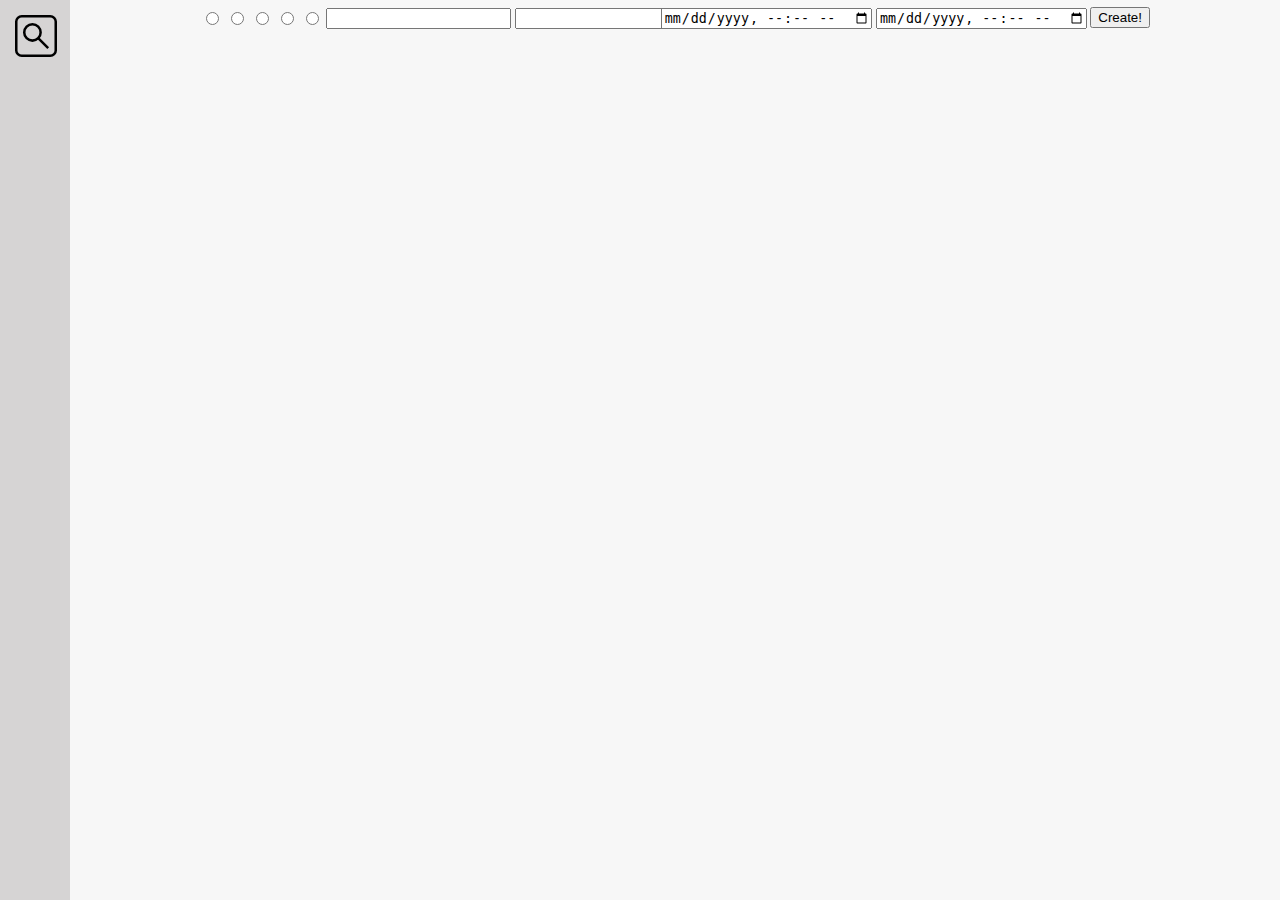
<file: index.html>
<!DOCTYPE html>
<html>

<head>
    <title>Todo List</title>
    <link rel="stylesheet" href="main.css">
    <script src="main.js"></script>
</head>

<body>
    <div class="toolbar">
        <picture>
            <source srcset="light/search.svg" media="(prefers-color-scheme: light)" /> <!-- User prefers light mode: -->
            <source srcset="dark/search.svg" media="(prefers-color-scheme: dark)" /> <!-- User prefers dark mode: -->
            <img src="light/search.svg" /> <!-- User has no color preference: -->
        </picture>
    </div>
    <div class="content">
        <table id="tasks"></table>
    </div>
</body>

</html>
</file>
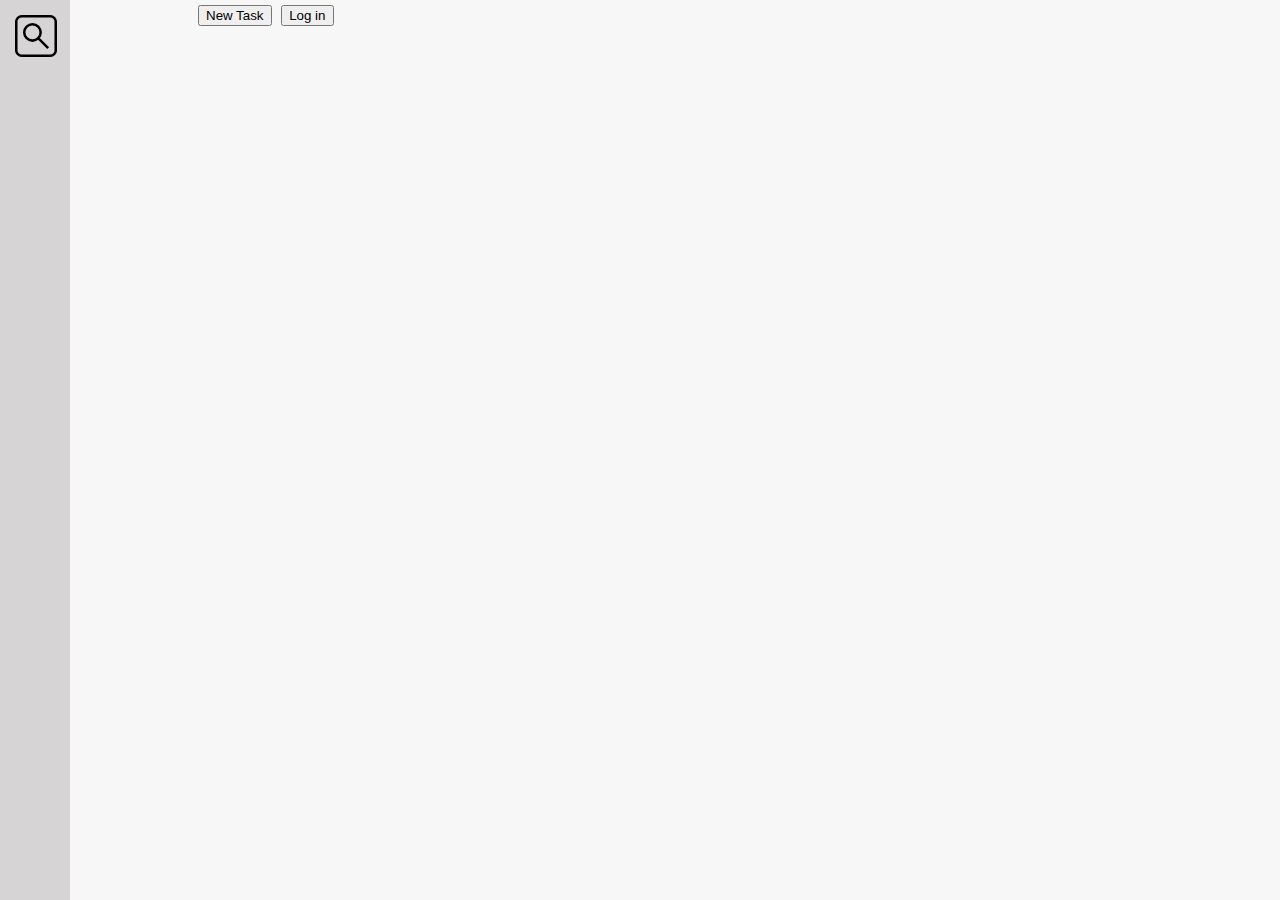
<file: frontend/index.html>
<!DOCTYPE html>
<html>

<head>
    <title>Todo List</title>
    <link rel="stylesheet" href="main.css">
    <script src="main.js"></script>
    <!-- <script src="dvd_bouncer.js"></script> -->
    <script src="https://code.jquery.com/jquery-3.7.1.slim.min.js"></script>

    <link rel="stylesheet" href="jquery-ui1.14.1/jquery-ui.min.css">
    <script src="jquery-ui1.14.1/external/jquery/jquery.js"></script>
    <script src="jquery-ui1.14.1/jquery-ui.min.js"></script>
</head>

<body>
    <div class="toolbar" id="toolbar">
        <picture id="search">
            <source srcset="light/search.svg" media="(prefers-color-scheme: light)" /> <!-- User prefers light mode: -->
            <source srcset="dark/search.svg" media="(prefers-color-scheme: dark)" /> <!-- User prefers dark mode: -->
            <img src="light/search.svg" /> <!-- User has no color preference: -->
        </picture>
        <!-- <canvas id="dvd_sidebar" class="dvd"></canvas> -->
    </div>
    <div class="editor_bg">
        <div id="editor" class="dialog">
            <form class="editor_form">
                <input type="radio" name="priority" value="1" class="priority">
                <input type="radio" name="priority" value="2" class="priority">
                <input type="radio" name="priority" value="3" class="priority">
                <input type="radio" name="priority" value="4" class="priority">
                <input type="radio" name="priority" value="5" class="priority">
                <input type="text" name="name" class="inputBox">
                <input type="text" name="description" class="inputBox">
                <input type="datetime-local" name="from" class="inputBox">
                <input type="datetime-local" name="to" class="inputBox">
                <input type="submit" value="Submit!">
            </form>
        </div>
        <div id="login" class="dialog">
            <form class="login_form">
                <input type="text" class="inputBox" id="login_username">
                <input type="password" class="inputBox" id="login_password">
                <input type="submit" value="Log In!">
            </form>
        </div>
    </div>
    <div class="content">
        <div id="controls">
            <button id="new_task">New Task</button>
            <button id="login_btn">Log in</button>
        </div>
        <div id="tasks"></div>
    </div>
</body>

</html>
</file>
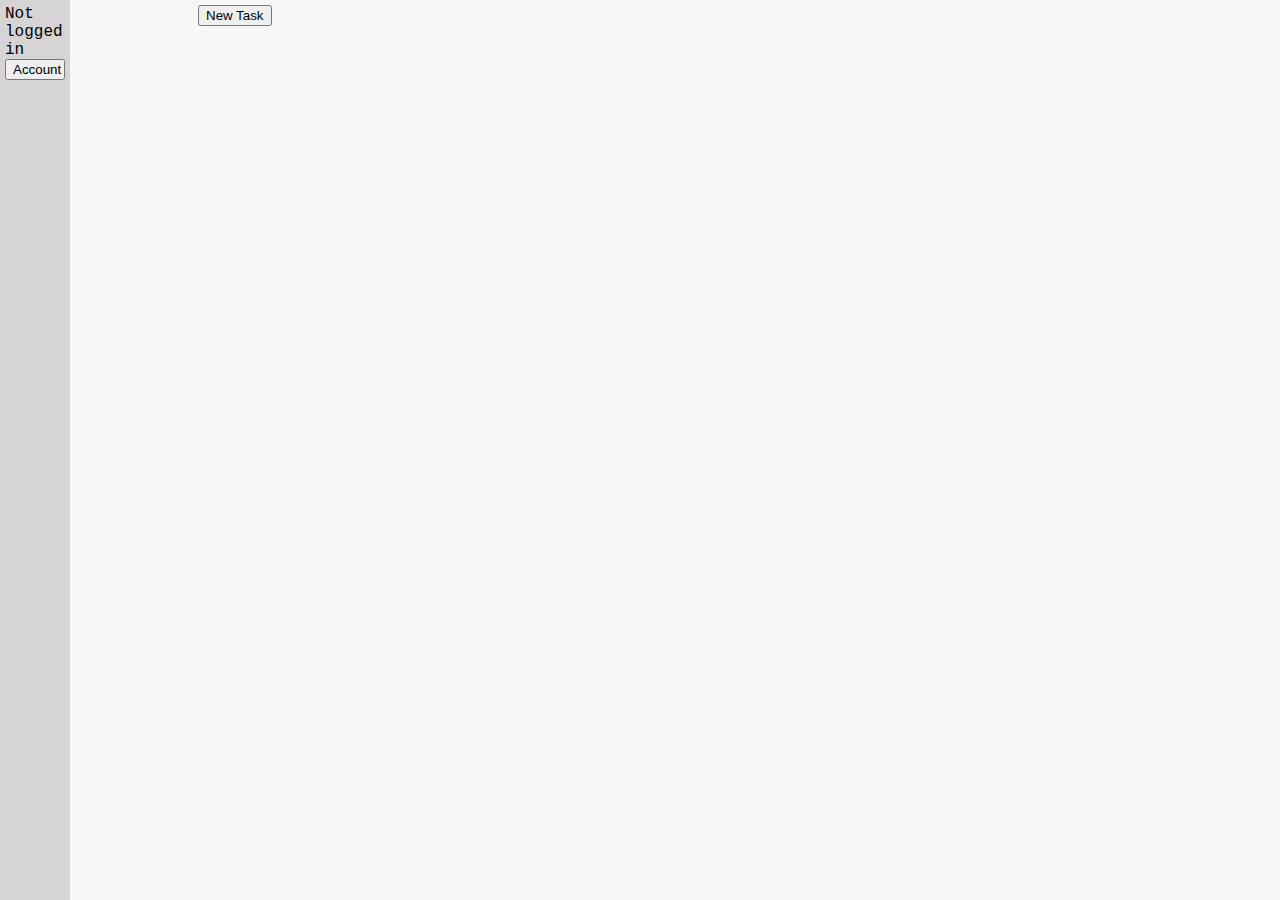
<file: static/index.html>
<!DOCTYPE html>
<html>

<head>
    <title>Todo List</title>
    <link rel="stylesheet" href="main.css">
    <script src="main.js"></script>
    <!-- <script src="dvd_bouncer.js"></script> -->
    <script src="https://code.jquery.com/jquery-3.7.1.slim.min.js"></script>

    <link rel="stylesheet" href="jquery-ui1.14.1/jquery-ui.min.css">
    <script src="jquery-ui1.14.1/external/jquery/jquery.js"></script>
    <script src="jquery-ui1.14.1/jquery-ui.min.js"></script>
</head>

<body>
    <div class="toolbar" id="toolbar">
        <div id="user_indicator"></div>
        <button id="account_btn">Account</button>

        <!-- <picture id="search">
            <source srcset="light/search.svg" media="(prefers-color-scheme: light)" />
            <source srcset="dark/search.svg" media="(prefers-color-scheme: dark)" />
            <img src="light/search.svg" />
        </picture> -->
        <!-- <canvas id="dvd_sidebar" class="dvd"></canvas> -->
    </div>
    <div class="editor_bg">
        <div id="editor" class="dialog">
            <form class="editor_form">
                <input type="radio" name="priority" value="1" class="priority">
                <input type="radio" name="priority" value="2" class="priority">
                <input type="radio" name="priority" value="3" class="priority">
                <input type="radio" name="priority" value="4" class="priority">
                <input type="radio" name="priority" value="5" class="priority">
                <input type="text" name="name" class="inputBox">
                <input type="text" name="description" class="inputBox">
                <input type="datetime-local" name="from" class="inputBox">
                <input type="datetime-local" name="to" class="inputBox">
                <input type="submit" value="Submit!">
            </form>
        </div>
        <div id="login" class="dialog">
            <form class="login_form">
                <input type="text" class="inputBox" id="login_username">
                <input type="password" class="inputBox" id="login_password">
                <input type="submit" value="Log In!">
            </form>
        </div>
        <div id="new_account" class="dialog" title="New account / Sign in">
            <div id="login_error" class="ui-widget ui-state-error ui-corner-all">Incorrect login details</div>
            <form class="account_form">
                <input type="text" class="inputBox" id="account_username">
                <input type="password" class="inputBox" id="account_password">
                <input type="submit" value="Go!">
            </form>
        </div>
    </div>
    <div class="content">
        <div id="controls">
            <button id="new_task">New Task</button>
        </div>
        <div id="tasks"></div>
    </div>
</body>

</html>
</file>
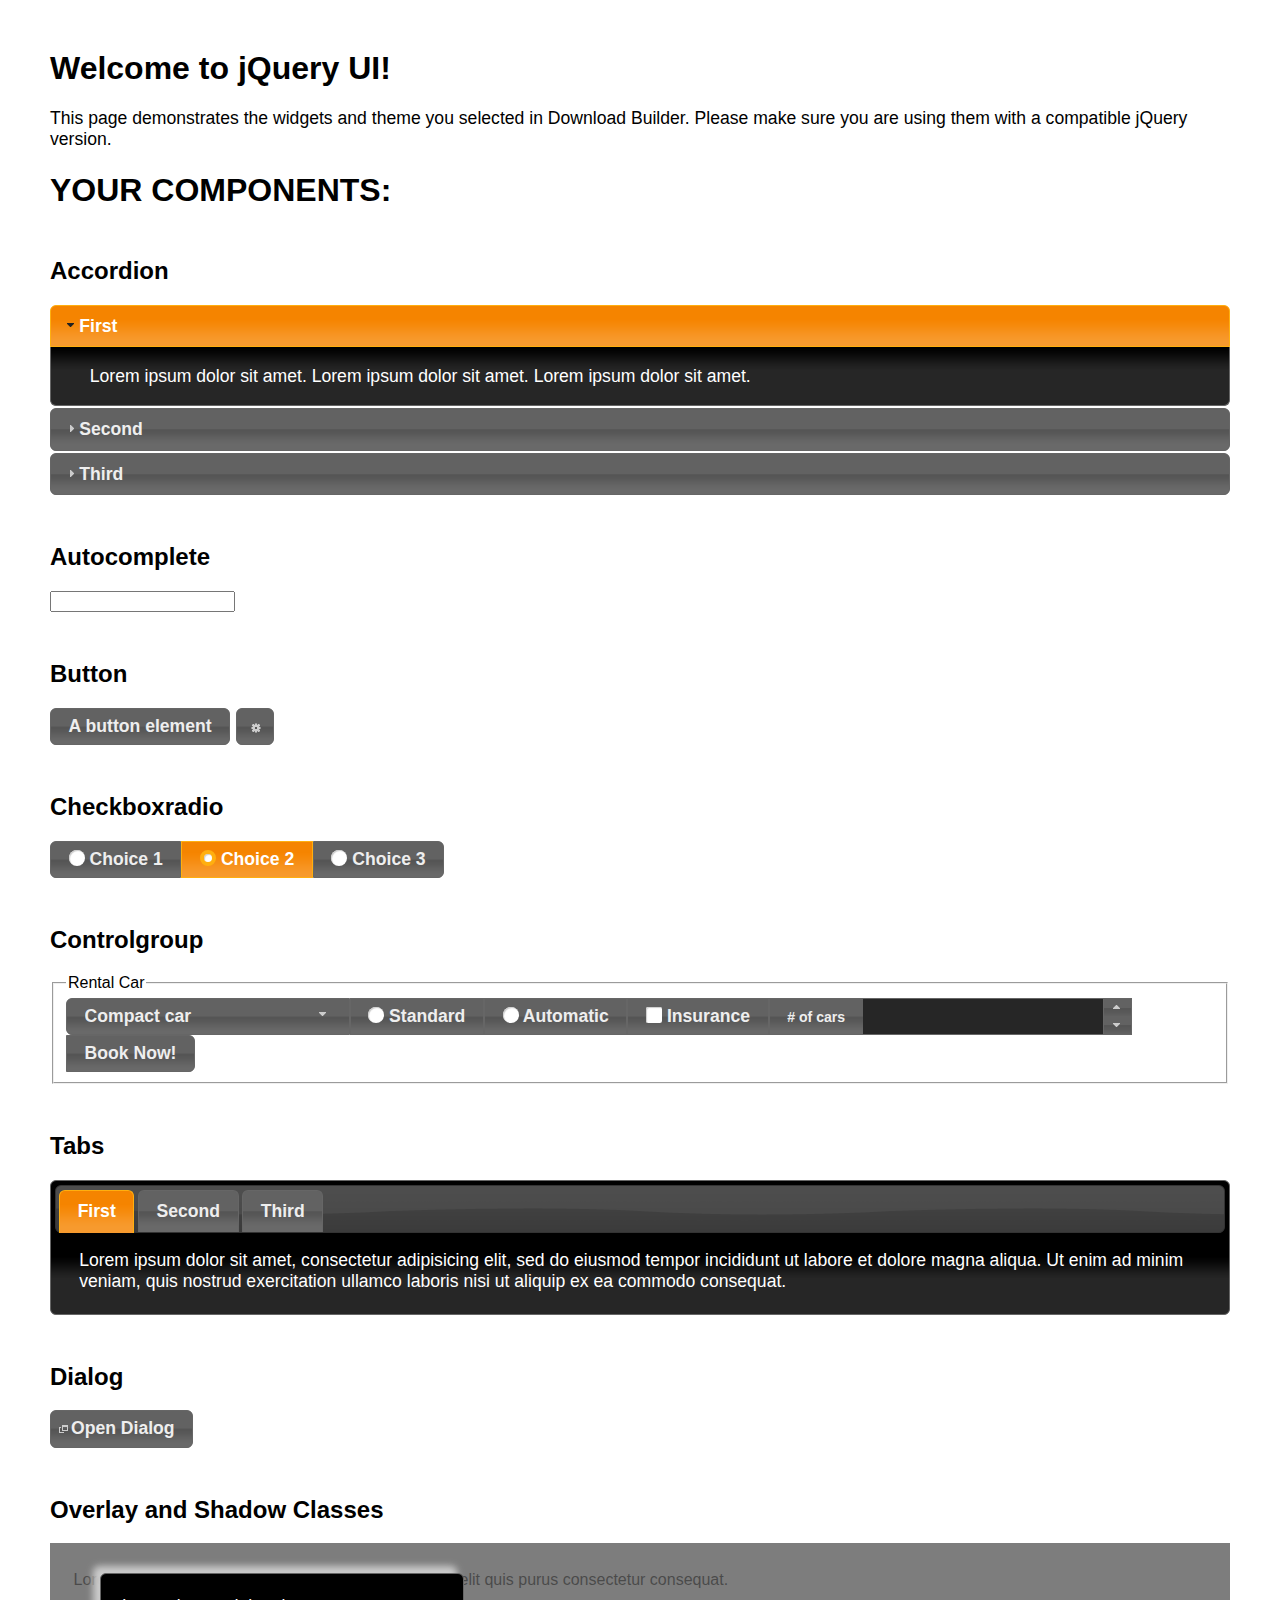
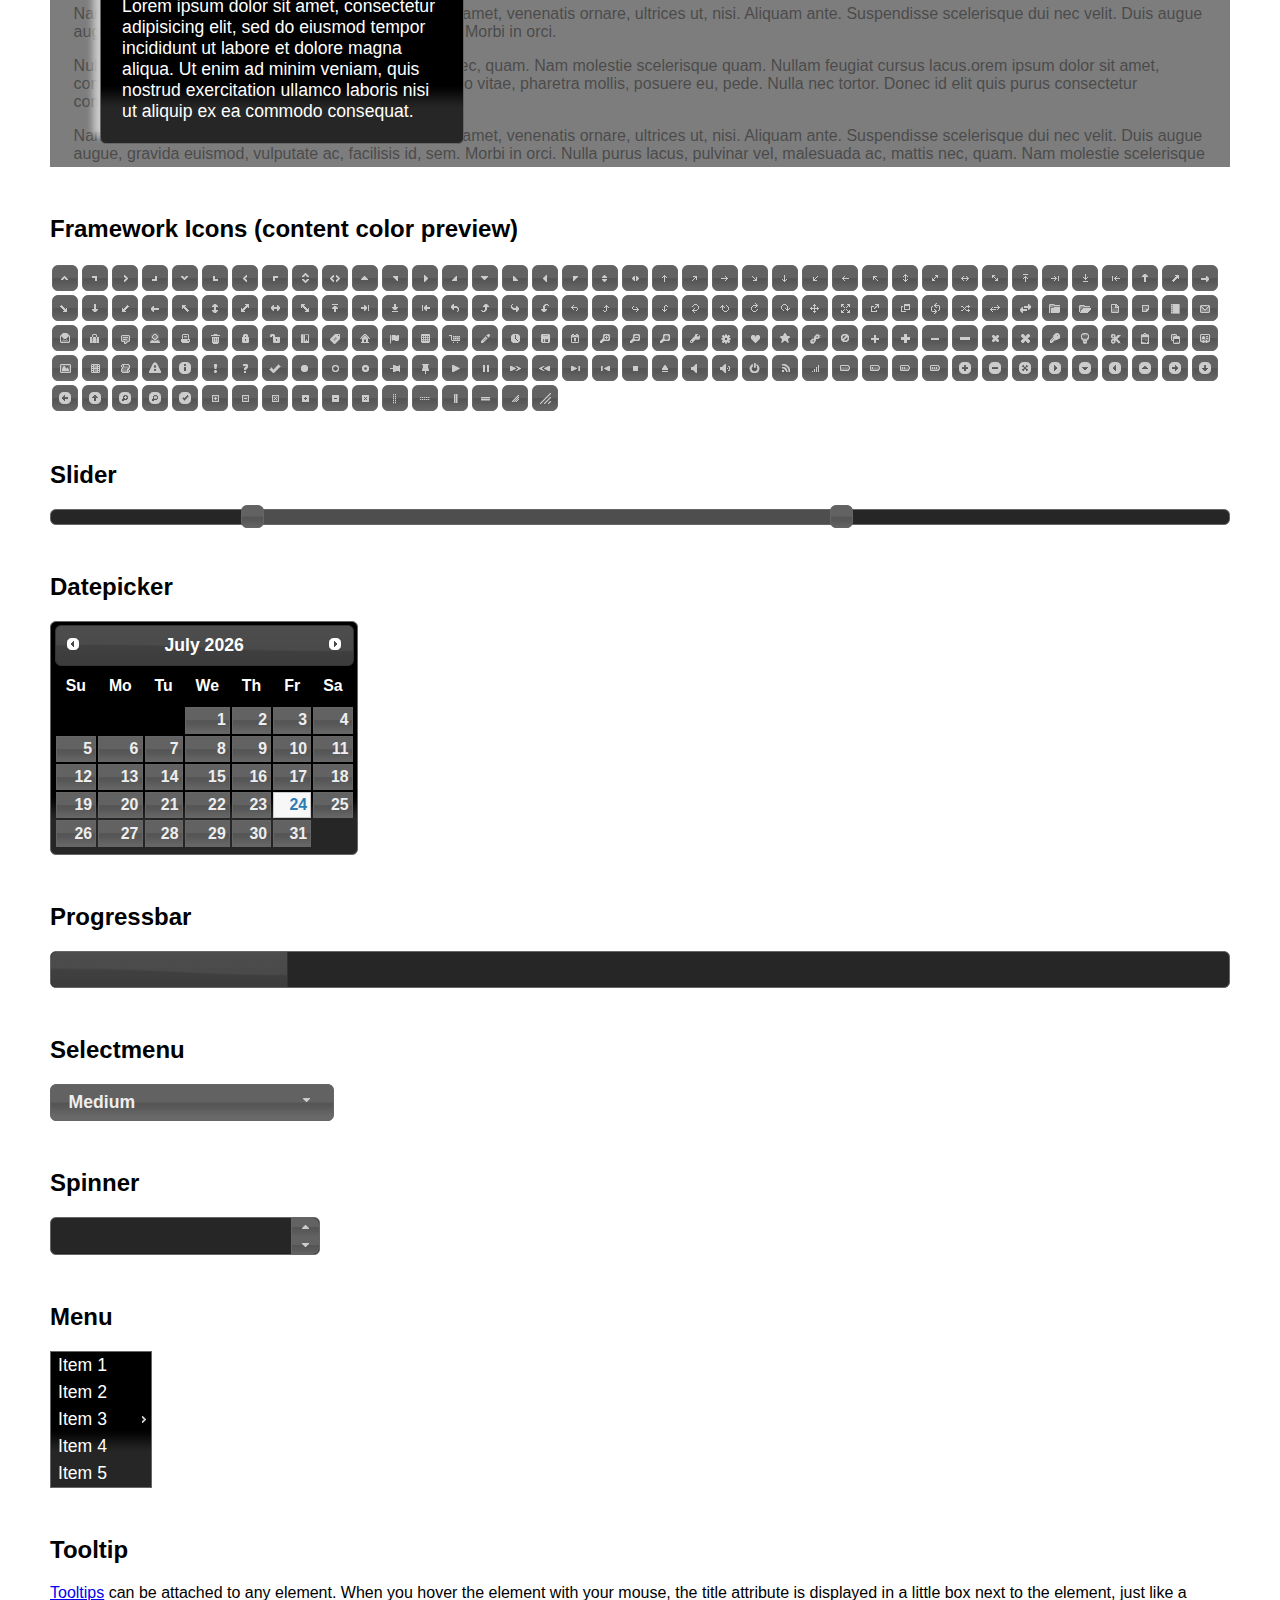
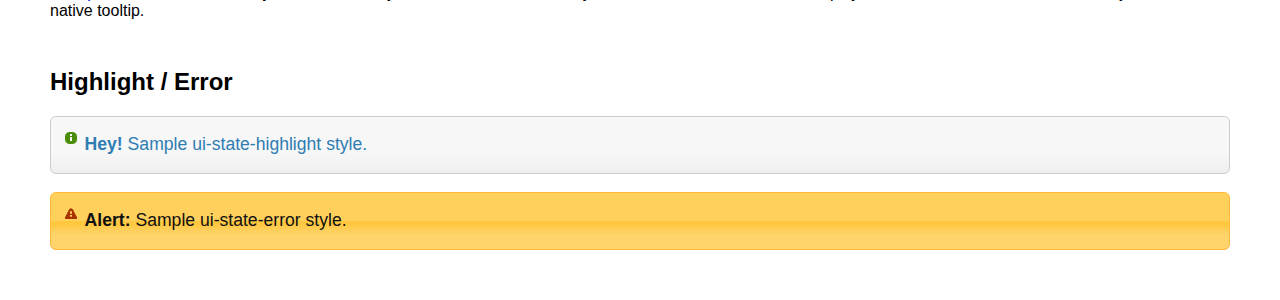
<file: frontend/jquery-ui1.14.1/index.html>
<!doctype html>
<html lang="us">
<head>
	<meta charset="utf-8">
	<title>jQuery UI Example Page</title>
	<link href="jquery-ui.css" rel="stylesheet">
	<style>
	body{
		font-family: "Trebuchet MS", sans-serif;
		margin: 50px;
	}
	.demoHeaders {
		margin-top: 2em;
	}
	#dialog-link {
		padding: .4em 1em .4em 20px;
		text-decoration: none;
		position: relative;
	}
	#dialog-link span.ui-icon {
		margin: 0 5px 0 0;
		position: absolute;
		left: .2em;
		top: 50%;
		margin-top: -8px;
	}
	#icons {
		margin: 0;
		padding: 0;
	}
	#icons li {
		margin: 2px;
		position: relative;
		padding: 4px 0;
		cursor: pointer;
		float: left;
		list-style: none;
	}
	#icons span.ui-icon {
		float: left;
		margin: 0 4px;
	}
	.fakewindowcontain .ui-widget-overlay {
		position: absolute;
	}
	select {
		width: 200px;
	}
	</style>
</head>
<body>

<h1>Welcome to jQuery UI!</h1>

<div class="ui-widget">
	<p>This page demonstrates the widgets and theme you selected in Download Builder. Please make sure you are using them with a compatible jQuery version.</p>
</div>

<h1>YOUR COMPONENTS:</h1>

<!-- Accordion -->
<h2 class="demoHeaders">Accordion</h2>
<div id="accordion">
	<h3>First</h3>
	<div>Lorem ipsum dolor sit amet. Lorem ipsum dolor sit amet. Lorem ipsum dolor sit amet.</div>
	<h3>Second</h3>
	<div>Phasellus mattis tincidunt nibh.</div>
	<h3>Third</h3>
	<div>Nam dui erat, auctor a, dignissim quis.</div>
</div>

<!-- Autocomplete -->
<h2 class="demoHeaders">Autocomplete</h2>
<div>
	<input id="autocomplete" title="type &quot;a&quot;">
</div>

<!-- Button -->
<h2 class="demoHeaders">Button</h2>
<button id="button">A button element</button>
<button id="button-icon">An icon-only button</button>

<!-- Checkboxradio -->
<h2 class="demoHeaders">Checkboxradio</h2>
<form style="margin-top: 1em;">
	<div id="radioset">
		<input type="radio" id="radio1" name="radio"><label for="radio1">Choice 1</label>
		<input type="radio" id="radio2" name="radio" checked="checked"><label for="radio2">Choice 2</label>
		<input type="radio" id="radio3" name="radio"><label for="radio3">Choice 3</label>
	</div>
</form>

<!-- Controlgroup -->
<h2 class="demoHeaders">Controlgroup</h2>
<fieldset>
	<legend>Rental Car</legend>
	<div id="controlgroup">
		<select id="car-type">
			<option>Compact car</option>
			<option>Midsize car</option>
			<option>Full size car</option>
			<option>SUV</option>
			<option>Luxury</option>
			<option>Truck</option>
			<option>Van</option>
		</select>
		<label for="transmission-standard">Standard</label>
		<input type="radio" name="transmission" id="transmission-standard">
		<label for="transmission-automatic">Automatic</label>
		<input type="radio" name="transmission" id="transmission-automatic">
		<label for="insurance">Insurance</label>
		<input type="checkbox" name="insurance" id="insurance">
		<label for="horizontal-spinner" class="ui-controlgroup-label"># of cars</label>
		<input id="horizontal-spinner" class="ui-spinner-input">
		<button>Book Now!</button>
	</div>
</fieldset>

<!-- Tabs -->
<h2 class="demoHeaders">Tabs</h2>
<div id="tabs">
	<ul>
		<li><a href="#tabs-1">First</a></li>
		<li><a href="#tabs-2">Second</a></li>
		<li><a href="#tabs-3">Third</a></li>
	</ul>
	<div id="tabs-1">Lorem ipsum dolor sit amet, consectetur adipisicing elit, sed do eiusmod tempor incididunt ut labore et dolore magna aliqua. Ut enim ad minim veniam, quis nostrud exercitation ullamco laboris nisi ut aliquip ex ea commodo consequat.</div>
	<div id="tabs-2">Phasellus mattis tincidunt nibh. Cras orci urna, blandit id, pretium vel, aliquet ornare, felis. Maecenas scelerisque sem non nisl. Fusce sed lorem in enim dictum bibendum.</div>
	<div id="tabs-3">Nam dui erat, auctor a, dignissim quis, sollicitudin eu, felis. Pellentesque nisi urna, interdum eget, sagittis et, consequat vestibulum, lacus. Mauris porttitor ullamcorper augue.</div>
</div>

<h2 class="demoHeaders">Dialog</h2>
<p>
	<button id="dialog-link" class="ui-button ui-corner-all ui-widget">
		<span class="ui-icon ui-icon-newwin"></span>Open Dialog
	</button>
</p>

<h2 class="demoHeaders">Overlay and Shadow Classes</h2>
<div style="position: relative; width: 96%; height: 200px; padding:1% 2%; overflow:hidden;" class="fakewindowcontain">
	<p>Lorem ipsum dolor sit amet,  Nulla nec tortor. Donec id elit quis purus consectetur consequat. </p><p>Nam congue semper tellus. Sed erat dolor, dapibus sit amet, venenatis ornare, ultrices ut, nisi. Aliquam ante. Suspendisse scelerisque dui nec velit. Duis augue augue, gravida euismod, vulputate ac, facilisis id, sem. Morbi in orci. </p><p>Nulla purus lacus, pulvinar vel, malesuada ac, mattis nec, quam. Nam molestie scelerisque quam. Nullam feugiat cursus lacus.orem ipsum dolor sit amet, consectetur adipiscing elit. Donec libero risus, commodo vitae, pharetra mollis, posuere eu, pede. Nulla nec tortor. Donec id elit quis purus consectetur consequat. </p><p>Nam congue semper tellus. Sed erat dolor, dapibus sit amet, venenatis ornare, ultrices ut, nisi. Aliquam ante. Suspendisse scelerisque dui nec velit. Duis augue augue, gravida euismod, vulputate ac, facilisis id, sem. Morbi in orci. Nulla purus lacus, pulvinar vel, malesuada ac, mattis nec, quam. Nam molestie scelerisque quam. </p><p>Nullam feugiat cursus lacus.orem ipsum dolor sit amet, consectetur adipiscing elit. Donec libero risus, commodo vitae, pharetra mollis, posuere eu, pede. Nulla nec tortor. Donec id elit quis purus consectetur consequat. Nam congue semper tellus. Sed erat dolor, dapibus sit amet, venenatis ornare, ultrices ut, nisi. Aliquam ante. </p><p>Suspendisse scelerisque dui nec velit. Duis augue augue, gravida euismod, vulputate ac, facilisis id, sem. Morbi in orci. Nulla purus lacus, pulvinar vel, malesuada ac, mattis nec, quam. Nam molestie scelerisque quam. Nullam feugiat cursus lacus.orem ipsum dolor sit amet, consectetur adipiscing elit. Donec libero risus, commodo vitae, pharetra mollis, posuere eu, pede. Nulla nec tortor. Donec id elit quis purus consectetur consequat. Nam congue semper tellus. Sed erat dolor, dapibus sit amet, venenatis ornare, ultrices ut, nisi. </p>

	<!-- ui-dialog -->
	<div class="ui-widget-overlay ui-front"></div>
	<div style="position: absolute; width: 320px; left: 50px; top: 30px; padding: 1.2em" class="ui-widget ui-front ui-widget-content ui-corner-all ui-widget-shadow">
		Lorem ipsum dolor sit amet, consectetur adipisicing elit, sed do eiusmod tempor incididunt ut labore et dolore magna aliqua. Ut enim ad minim veniam, quis nostrud exercitation ullamco laboris nisi ut aliquip ex ea commodo consequat.
	</div>

</div>

<!-- ui-dialog -->
<div id="dialog" title="Dialog Title">
	<p>Lorem ipsum dolor sit amet, consectetur adipisicing elit, sed do eiusmod tempor incididunt ut labore et dolore magna aliqua. Ut enim ad minim veniam, quis nostrud exercitation ullamco laboris nisi ut aliquip ex ea commodo consequat.</p>
</div>


<h2 class="demoHeaders">Framework Icons (content color preview)</h2>
<ul id="icons" class="ui-widget ui-helper-clearfix">
	<li class="ui-state-default ui-corner-all" title=".ui-icon-caret-1-n"><span class="ui-icon ui-icon-caret-1-n"></span></li>
	<li class="ui-state-default ui-corner-all" title=".ui-icon-caret-1-ne"><span class="ui-icon ui-icon-caret-1-ne"></span></li>
	<li class="ui-state-default ui-corner-all" title=".ui-icon-caret-1-e"><span class="ui-icon ui-icon-caret-1-e"></span></li>
	<li class="ui-state-default ui-corner-all" title=".ui-icon-caret-1-se"><span class="ui-icon ui-icon-caret-1-se"></span></li>
	<li class="ui-state-default ui-corner-all" title=".ui-icon-caret-1-s"><span class="ui-icon ui-icon-caret-1-s"></span></li>
	<li class="ui-state-default ui-corner-all" title=".ui-icon-caret-1-sw"><span class="ui-icon ui-icon-caret-1-sw"></span></li>
	<li class="ui-state-default ui-corner-all" title=".ui-icon-caret-1-w"><span class="ui-icon ui-icon-caret-1-w"></span></li>
	<li class="ui-state-default ui-corner-all" title=".ui-icon-caret-1-nw"><span class="ui-icon ui-icon-caret-1-nw"></span></li>
	<li class="ui-state-default ui-corner-all" title=".ui-icon-caret-2-n-s"><span class="ui-icon ui-icon-caret-2-n-s"></span></li>
	<li class="ui-state-default ui-corner-all" title=".ui-icon-caret-2-e-w"><span class="ui-icon ui-icon-caret-2-e-w"></span></li>
	<li class="ui-state-default ui-corner-all" title=".ui-icon-triangle-1-n"><span class="ui-icon ui-icon-triangle-1-n"></span></li>
	<li class="ui-state-default ui-corner-all" title=".ui-icon-triangle-1-ne"><span class="ui-icon ui-icon-triangle-1-ne"></span></li>
	<li class="ui-state-default ui-corner-all" title=".ui-icon-triangle-1-e"><span class="ui-icon ui-icon-triangle-1-e"></span></li>
	<li class="ui-state-default ui-corner-all" title=".ui-icon-triangle-1-se"><span class="ui-icon ui-icon-triangle-1-se"></span></li>
	<li class="ui-state-default ui-corner-all" title=".ui-icon-triangle-1-s"><span class="ui-icon ui-icon-triangle-1-s"></span></li>
	<li class="ui-state-default ui-corner-all" title=".ui-icon-triangle-1-sw"><span class="ui-icon ui-icon-triangle-1-sw"></span></li>
	<li class="ui-state-default ui-corner-all" title=".ui-icon-triangle-1-w"><span class="ui-icon ui-icon-triangle-1-w"></span></li>
	<li class="ui-state-default ui-corner-all" title=".ui-icon-triangle-1-nw"><span class="ui-icon ui-icon-triangle-1-nw"></span></li>
	<li class="ui-state-default ui-corner-all" title=".ui-icon-triangle-2-n-s"><span class="ui-icon ui-icon-triangle-2-n-s"></span></li>
	<li class="ui-state-default ui-corner-all" title=".ui-icon-triangle-2-e-w"><span class="ui-icon ui-icon-triangle-2-e-w"></span></li>
	<li class="ui-state-default ui-corner-all" title=".ui-icon-arrow-1-n"><span class="ui-icon ui-icon-arrow-1-n"></span></li>
	<li class="ui-state-default ui-corner-all" title=".ui-icon-arrow-1-ne"><span class="ui-icon ui-icon-arrow-1-ne"></span></li>
	<li class="ui-state-default ui-corner-all" title=".ui-icon-arrow-1-e"><span class="ui-icon ui-icon-arrow-1-e"></span></li>
	<li class="ui-state-default ui-corner-all" title=".ui-icon-arrow-1-se"><span class="ui-icon ui-icon-arrow-1-se"></span></li>
	<li class="ui-state-default ui-corner-all" title=".ui-icon-arrow-1-s"><span class="ui-icon ui-icon-arrow-1-s"></span></li>
	<li class="ui-state-default ui-corner-all" title=".ui-icon-arrow-1-sw"><span class="ui-icon ui-icon-arrow-1-sw"></span></li>
	<li class="ui-state-default ui-corner-all" title=".ui-icon-arrow-1-w"><span class="ui-icon ui-icon-arrow-1-w"></span></li>
	<li class="ui-state-default ui-corner-all" title=".ui-icon-arrow-1-nw"><span class="ui-icon ui-icon-arrow-1-nw"></span></li>
	<li class="ui-state-default ui-corner-all" title=".ui-icon-arrow-2-n-s"><span class="ui-icon ui-icon-arrow-2-n-s"></span></li>
	<li class="ui-state-default ui-corner-all" title=".ui-icon-arrow-2-ne-sw"><span class="ui-icon ui-icon-arrow-2-ne-sw"></span></li>
	<li class="ui-state-default ui-corner-all" title=".ui-icon-arrow-2-e-w"><span class="ui-icon ui-icon-arrow-2-e-w"></span></li>
	<li class="ui-state-default ui-corner-all" title=".ui-icon-arrow-2-se-nw"><span class="ui-icon ui-icon-arrow-2-se-nw"></span></li>
	<li class="ui-state-default ui-corner-all" title=".ui-icon-arrowstop-1-n"><span class="ui-icon ui-icon-arrowstop-1-n"></span></li>
	<li class="ui-state-default ui-corner-all" title=".ui-icon-arrowstop-1-e"><span class="ui-icon ui-icon-arrowstop-1-e"></span></li>
	<li class="ui-state-default ui-corner-all" title=".ui-icon-arrowstop-1-s"><span class="ui-icon ui-icon-arrowstop-1-s"></span></li>
	<li class="ui-state-default ui-corner-all" title=".ui-icon-arrowstop-1-w"><span class="ui-icon ui-icon-arrowstop-1-w"></span></li>
	<li class="ui-state-default ui-corner-all" title=".ui-icon-arrowthick-1-n"><span class="ui-icon ui-icon-arrowthick-1-n"></span></li>
	<li class="ui-state-default ui-corner-all" title=".ui-icon-arrowthick-1-ne"><span class="ui-icon ui-icon-arrowthick-1-ne"></span></li>
	<li class="ui-state-default ui-corner-all" title=".ui-icon-arrowthick-1-e"><span class="ui-icon ui-icon-arrowthick-1-e"></span></li>
	<li class="ui-state-default ui-corner-all" title=".ui-icon-arrowthick-1-se"><span class="ui-icon ui-icon-arrowthick-1-se"></span></li>
	<li class="ui-state-default ui-corner-all" title=".ui-icon-arrowthick-1-s"><span class="ui-icon ui-icon-arrowthick-1-s"></span></li>
	<li class="ui-state-default ui-corner-all" title=".ui-icon-arrowthick-1-sw"><span class="ui-icon ui-icon-arrowthick-1-sw"></span></li>
	<li class="ui-state-default ui-corner-all" title=".ui-icon-arrowthick-1-w"><span class="ui-icon ui-icon-arrowthick-1-w"></span></li>
	<li class="ui-state-default ui-corner-all" title=".ui-icon-arrowthick-1-nw"><span class="ui-icon ui-icon-arrowthick-1-nw"></span></li>
	<li class="ui-state-default ui-corner-all" title=".ui-icon-arrowthick-2-n-s"><span class="ui-icon ui-icon-arrowthick-2-n-s"></span></li>
	<li class="ui-state-default ui-corner-all" title=".ui-icon-arrowthick-2-ne-sw"><span class="ui-icon ui-icon-arrowthick-2-ne-sw"></span></li>
	<li class="ui-state-default ui-corner-all" title=".ui-icon-arrowthick-2-e-w"><span class="ui-icon ui-icon-arrowthick-2-e-w"></span></li>
	<li class="ui-state-default ui-corner-all" title=".ui-icon-arrowthick-2-se-nw"><span class="ui-icon ui-icon-arrowthick-2-se-nw"></span></li>
	<li class="ui-state-default ui-corner-all" title=".ui-icon-arrowthickstop-1-n"><span class="ui-icon ui-icon-arrowthickstop-1-n"></span></li>
	<li class="ui-state-default ui-corner-all" title=".ui-icon-arrowthickstop-1-e"><span class="ui-icon ui-icon-arrowthickstop-1-e"></span></li>
	<li class="ui-state-default ui-corner-all" title=".ui-icon-arrowthickstop-1-s"><span class="ui-icon ui-icon-arrowthickstop-1-s"></span></li>
	<li class="ui-state-default ui-corner-all" title=".ui-icon-arrowthickstop-1-w"><span class="ui-icon ui-icon-arrowthickstop-1-w"></span></li>
	<li class="ui-state-default ui-corner-all" title=".ui-icon-arrowreturnthick-1-w"><span class="ui-icon ui-icon-arrowreturnthick-1-w"></span></li>
	<li class="ui-state-default ui-corner-all" title=".ui-icon-arrowreturnthick-1-n"><span class="ui-icon ui-icon-arrowreturnthick-1-n"></span></li>
	<li class="ui-state-default ui-corner-all" title=".ui-icon-arrowreturnthick-1-e"><span class="ui-icon ui-icon-arrowreturnthick-1-e"></span></li>
	<li class="ui-state-default ui-corner-all" title=".ui-icon-arrowreturnthick-1-s"><span class="ui-icon ui-icon-arrowreturnthick-1-s"></span></li>
	<li class="ui-state-default ui-corner-all" title=".ui-icon-arrowreturn-1-w"><span class="ui-icon ui-icon-arrowreturn-1-w"></span></li>
	<li class="ui-state-default ui-corner-all" title=".ui-icon-arrowreturn-1-n"><span class="ui-icon ui-icon-arrowreturn-1-n"></span></li>
	<li class="ui-state-default ui-corner-all" title=".ui-icon-arrowreturn-1-e"><span class="ui-icon ui-icon-arrowreturn-1-e"></span></li>
	<li class="ui-state-default ui-corner-all" title=".ui-icon-arrowreturn-1-s"><span class="ui-icon ui-icon-arrowreturn-1-s"></span></li>
	<li class="ui-state-default ui-corner-all" title=".ui-icon-arrowrefresh-1-w"><span class="ui-icon ui-icon-arrowrefresh-1-w"></span></li>
	<li class="ui-state-default ui-corner-all" title=".ui-icon-arrowrefresh-1-n"><span class="ui-icon ui-icon-arrowrefresh-1-n"></span></li>
	<li class="ui-state-default ui-corner-all" title=".ui-icon-arrowrefresh-1-e"><span class="ui-icon ui-icon-arrowrefresh-1-e"></span></li>
	<li class="ui-state-default ui-corner-all" title=".ui-icon-arrowrefresh-1-s"><span class="ui-icon ui-icon-arrowrefresh-1-s"></span></li>
	<li class="ui-state-default ui-corner-all" title=".ui-icon-arrow-4"><span class="ui-icon ui-icon-arrow-4"></span></li>
	<li class="ui-state-default ui-corner-all" title=".ui-icon-arrow-4-diag"><span class="ui-icon ui-icon-arrow-4-diag"></span></li>
	<li class="ui-state-default ui-corner-all" title=".ui-icon-extlink"><span class="ui-icon ui-icon-extlink"></span></li>
	<li class="ui-state-default ui-corner-all" title=".ui-icon-newwin"><span class="ui-icon ui-icon-newwin"></span></li>
	<li class="ui-state-default ui-corner-all" title=".ui-icon-refresh"><span class="ui-icon ui-icon-refresh"></span></li>
	<li class="ui-state-default ui-corner-all" title=".ui-icon-shuffle"><span class="ui-icon ui-icon-shuffle"></span></li>
	<li class="ui-state-default ui-corner-all" title=".ui-icon-transfer-e-w"><span class="ui-icon ui-icon-transfer-e-w"></span></li>
	<li class="ui-state-default ui-corner-all" title=".ui-icon-transferthick-e-w"><span class="ui-icon ui-icon-transferthick-e-w"></span></li>
	<li class="ui-state-default ui-corner-all" title=".ui-icon-folder-collapsed"><span class="ui-icon ui-icon-folder-collapsed"></span></li>
	<li class="ui-state-default ui-corner-all" title=".ui-icon-folder-open"><span class="ui-icon ui-icon-folder-open"></span></li>
	<li class="ui-state-default ui-corner-all" title=".ui-icon-document"><span class="ui-icon ui-icon-document"></span></li>
	<li class="ui-state-default ui-corner-all" title=".ui-icon-document-b"><span class="ui-icon ui-icon-document-b"></span></li>
	<li class="ui-state-default ui-corner-all" title=".ui-icon-note"><span class="ui-icon ui-icon-note"></span></li>
	<li class="ui-state-default ui-corner-all" title=".ui-icon-mail-closed"><span class="ui-icon ui-icon-mail-closed"></span></li>
	<li class="ui-state-default ui-corner-all" title=".ui-icon-mail-open"><span class="ui-icon ui-icon-mail-open"></span></li>
	<li class="ui-state-default ui-corner-all" title=".ui-icon-suitcase"><span class="ui-icon ui-icon-suitcase"></span></li>
	<li class="ui-state-default ui-corner-all" title=".ui-icon-comment"><span class="ui-icon ui-icon-comment"></span></li>
	<li class="ui-state-default ui-corner-all" title=".ui-icon-person"><span class="ui-icon ui-icon-person"></span></li>
	<li class="ui-state-default ui-corner-all" title=".ui-icon-print"><span class="ui-icon ui-icon-print"></span></li>
	<li class="ui-state-default ui-corner-all" title=".ui-icon-trash"><span class="ui-icon ui-icon-trash"></span></li>
	<li class="ui-state-default ui-corner-all" title=".ui-icon-locked"><span class="ui-icon ui-icon-locked"></span></li>
	<li class="ui-state-default ui-corner-all" title=".ui-icon-unlocked"><span class="ui-icon ui-icon-unlocked"></span></li>
	<li class="ui-state-default ui-corner-all" title=".ui-icon-bookmark"><span class="ui-icon ui-icon-bookmark"></span></li>
	<li class="ui-state-default ui-corner-all" title=".ui-icon-tag"><span class="ui-icon ui-icon-tag"></span></li>
	<li class="ui-state-default ui-corner-all" title=".ui-icon-home"><span class="ui-icon ui-icon-home"></span></li>
	<li class="ui-state-default ui-corner-all" title=".ui-icon-flag"><span class="ui-icon ui-icon-flag"></span></li>
	<li class="ui-state-default ui-corner-all" title=".ui-icon-calculator"><span class="ui-icon ui-icon-calculator"></span></li>
	<li class="ui-state-default ui-corner-all" title=".ui-icon-cart"><span class="ui-icon ui-icon-cart"></span></li>
	<li class="ui-state-default ui-corner-all" title=".ui-icon-pencil"><span class="ui-icon ui-icon-pencil"></span></li>
	<li class="ui-state-default ui-corner-all" title=".ui-icon-clock"><span class="ui-icon ui-icon-clock"></span></li>
	<li class="ui-state-default ui-corner-all" title=".ui-icon-disk"><span class="ui-icon ui-icon-disk"></span></li>
	<li class="ui-state-default ui-corner-all" title=".ui-icon-calendar"><span class="ui-icon ui-icon-calendar"></span></li>
	<li class="ui-state-default ui-corner-all" title=".ui-icon-zoomin"><span class="ui-icon ui-icon-zoomin"></span></li>
	<li class="ui-state-default ui-corner-all" title=".ui-icon-zoomout"><span class="ui-icon ui-icon-zoomout"></span></li>
	<li class="ui-state-default ui-corner-all" title=".ui-icon-search"><span class="ui-icon ui-icon-search"></span></li>
	<li class="ui-state-default ui-corner-all" title=".ui-icon-wrench"><span class="ui-icon ui-icon-wrench"></span></li>
	<li class="ui-state-default ui-corner-all" title=".ui-icon-gear"><span class="ui-icon ui-icon-gear"></span></li>
	<li class="ui-state-default ui-corner-all" title=".ui-icon-heart"><span class="ui-icon ui-icon-heart"></span></li>
	<li class="ui-state-default ui-corner-all" title=".ui-icon-star"><span class="ui-icon ui-icon-star"></span></li>
	<li class="ui-state-default ui-corner-all" title=".ui-icon-link"><span class="ui-icon ui-icon-link"></span></li>
	<li class="ui-state-default ui-corner-all" title=".ui-icon-cancel"><span class="ui-icon ui-icon-cancel"></span></li>
	<li class="ui-state-default ui-corner-all" title=".ui-icon-plus"><span class="ui-icon ui-icon-plus"></span></li>
	<li class="ui-state-default ui-corner-all" title=".ui-icon-plusthick"><span class="ui-icon ui-icon-plusthick"></span></li>
	<li class="ui-state-default ui-corner-all" title=".ui-icon-minus"><span class="ui-icon ui-icon-minus"></span></li>
	<li class="ui-state-default ui-corner-all" title=".ui-icon-minusthick"><span class="ui-icon ui-icon-minusthick"></span></li>
	<li class="ui-state-default ui-corner-all" title=".ui-icon-close"><span class="ui-icon ui-icon-close"></span></li>
	<li class="ui-state-default ui-corner-all" title=".ui-icon-closethick"><span class="ui-icon ui-icon-closethick"></span></li>
	<li class="ui-state-default ui-corner-all" title=".ui-icon-key"><span class="ui-icon ui-icon-key"></span></li>
	<li class="ui-state-default ui-corner-all" title=".ui-icon-lightbulb"><span class="ui-icon ui-icon-lightbulb"></span></li>
	<li class="ui-state-default ui-corner-all" title=".ui-icon-scissors"><span class="ui-icon ui-icon-scissors"></span></li>
	<li class="ui-state-default ui-corner-all" title=".ui-icon-clipboard"><span class="ui-icon ui-icon-clipboard"></span></li>
	<li class="ui-state-default ui-corner-all" title=".ui-icon-copy"><span class="ui-icon ui-icon-copy"></span></li>
	<li class="ui-state-default ui-corner-all" title=".ui-icon-contact"><span class="ui-icon ui-icon-contact"></span></li>
	<li class="ui-state-default ui-corner-all" title=".ui-icon-image"><span class="ui-icon ui-icon-image"></span></li>
	<li class="ui-state-default ui-corner-all" title=".ui-icon-video"><span class="ui-icon ui-icon-video"></span></li>
	<li class="ui-state-default ui-corner-all" title=".ui-icon-script"><span class="ui-icon ui-icon-script"></span></li>
	<li class="ui-state-default ui-corner-all" title=".ui-icon-alert"><span class="ui-icon ui-icon-alert"></span></li>
	<li class="ui-state-default ui-corner-all" title=".ui-icon-info"><span class="ui-icon ui-icon-info"></span></li>
	<li class="ui-state-default ui-corner-all" title=".ui-icon-notice"><span class="ui-icon ui-icon-notice"></span></li>
	<li class="ui-state-default ui-corner-all" title=".ui-icon-help"><span class="ui-icon ui-icon-help"></span></li>
	<li class="ui-state-default ui-corner-all" title=".ui-icon-check"><span class="ui-icon ui-icon-check"></span></li>
	<li class="ui-state-default ui-corner-all" title=".ui-icon-bullet"><span class="ui-icon ui-icon-bullet"></span></li>
	<li class="ui-state-default ui-corner-all" title=".ui-icon-radio-off"><span class="ui-icon ui-icon-radio-off"></span></li>
	<li class="ui-state-default ui-corner-all" title=".ui-icon-radio-on"><span class="ui-icon ui-icon-radio-on"></span></li>
	<li class="ui-state-default ui-corner-all" title=".ui-icon-pin-w"><span class="ui-icon ui-icon-pin-w"></span></li>
	<li class="ui-state-default ui-corner-all" title=".ui-icon-pin-s"><span class="ui-icon ui-icon-pin-s"></span></li>
	<li class="ui-state-default ui-corner-all" title=".ui-icon-play"><span class="ui-icon ui-icon-play"></span></li>
	<li class="ui-state-default ui-corner-all" title=".ui-icon-pause"><span class="ui-icon ui-icon-pause"></span></li>
	<li class="ui-state-default ui-corner-all" title=".ui-icon-seek-next"><span class="ui-icon ui-icon-seek-next"></span></li>
	<li class="ui-state-default ui-corner-all" title=".ui-icon-seek-prev"><span class="ui-icon ui-icon-seek-prev"></span></li>
	<li class="ui-state-default ui-corner-all" title=".ui-icon-seek-end"><span class="ui-icon ui-icon-seek-end"></span></li>
	<li class="ui-state-default ui-corner-all" title=".ui-icon-seek-first"><span class="ui-icon ui-icon-seek-first"></span></li>
	<li class="ui-state-default ui-corner-all" title=".ui-icon-stop"><span class="ui-icon ui-icon-stop"></span></li>
	<li class="ui-state-default ui-corner-all" title=".ui-icon-eject"><span class="ui-icon ui-icon-eject"></span></li>
	<li class="ui-state-default ui-corner-all" title=".ui-icon-volume-off"><span class="ui-icon ui-icon-volume-off"></span></li>
	<li class="ui-state-default ui-corner-all" title=".ui-icon-volume-on"><span class="ui-icon ui-icon-volume-on"></span></li>
	<li class="ui-state-default ui-corner-all" title=".ui-icon-power"><span class="ui-icon ui-icon-power"></span></li>
	<li class="ui-state-default ui-corner-all" title=".ui-icon-signal-diag"><span class="ui-icon ui-icon-signal-diag"></span></li>
	<li class="ui-state-default ui-corner-all" title=".ui-icon-signal"><span class="ui-icon ui-icon-signal"></span></li>
	<li class="ui-state-default ui-corner-all" title=".ui-icon-battery-0"><span class="ui-icon ui-icon-battery-0"></span></li>
	<li class="ui-state-default ui-corner-all" title=".ui-icon-battery-1"><span class="ui-icon ui-icon-battery-1"></span></li>
	<li class="ui-state-default ui-corner-all" title=".ui-icon-battery-2"><span class="ui-icon ui-icon-battery-2"></span></li>
	<li class="ui-state-default ui-corner-all" title=".ui-icon-battery-3"><span class="ui-icon ui-icon-battery-3"></span></li>
	<li class="ui-state-default ui-corner-all" title=".ui-icon-circle-plus"><span class="ui-icon ui-icon-circle-plus"></span></li>
	<li class="ui-state-default ui-corner-all" title=".ui-icon-circle-minus"><span class="ui-icon ui-icon-circle-minus"></span></li>
	<li class="ui-state-default ui-corner-all" title=".ui-icon-circle-close"><span class="ui-icon ui-icon-circle-close"></span></li>
	<li class="ui-state-default ui-corner-all" title=".ui-icon-circle-triangle-e"><span class="ui-icon ui-icon-circle-triangle-e"></span></li>
	<li class="ui-state-default ui-corner-all" title=".ui-icon-circle-triangle-s"><span class="ui-icon ui-icon-circle-triangle-s"></span></li>
	<li class="ui-state-default ui-corner-all" title=".ui-icon-circle-triangle-w"><span class="ui-icon ui-icon-circle-triangle-w"></span></li>
	<li class="ui-state-default ui-corner-all" title=".ui-icon-circle-triangle-n"><span class="ui-icon ui-icon-circle-triangle-n"></span></li>
	<li class="ui-state-default ui-corner-all" title=".ui-icon-circle-arrow-e"><span class="ui-icon ui-icon-circle-arrow-e"></span></li>
	<li class="ui-state-default ui-corner-all" title=".ui-icon-circle-arrow-s"><span class="ui-icon ui-icon-circle-arrow-s"></span></li>
	<li class="ui-state-default ui-corner-all" title=".ui-icon-circle-arrow-w"><span class="ui-icon ui-icon-circle-arrow-w"></span></li>
	<li class="ui-state-default ui-corner-all" title=".ui-icon-circle-arrow-n"><span class="ui-icon ui-icon-circle-arrow-n"></span></li>
	<li class="ui-state-default ui-corner-all" title=".ui-icon-circle-zoomin"><span class="ui-icon ui-icon-circle-zoomin"></span></li>
	<li class="ui-state-default ui-corner-all" title=".ui-icon-circle-zoomout"><span class="ui-icon ui-icon-circle-zoomout"></span></li>
	<li class="ui-state-default ui-corner-all" title=".ui-icon-circle-check"><span class="ui-icon ui-icon-circle-check"></span></li>
	<li class="ui-state-default ui-corner-all" title=".ui-icon-circlesmall-plus"><span class="ui-icon ui-icon-circlesmall-plus"></span></li>
	<li class="ui-state-default ui-corner-all" title=".ui-icon-circlesmall-minus"><span class="ui-icon ui-icon-circlesmall-minus"></span></li>
	<li class="ui-state-default ui-corner-all" title=".ui-icon-circlesmall-close"><span class="ui-icon ui-icon-circlesmall-close"></span></li>
	<li class="ui-state-default ui-corner-all" title=".ui-icon-squaresmall-plus"><span class="ui-icon ui-icon-squaresmall-plus"></span></li>
	<li class="ui-state-default ui-corner-all" title=".ui-icon-squaresmall-minus"><span class="ui-icon ui-icon-squaresmall-minus"></span></li>
	<li class="ui-state-default ui-corner-all" title=".ui-icon-squaresmall-close"><span class="ui-icon ui-icon-squaresmall-close"></span></li>
	<li class="ui-state-default ui-corner-all" title=".ui-icon-grip-dotted-vertical"><span class="ui-icon ui-icon-grip-dotted-vertical"></span></li>
	<li class="ui-state-default ui-corner-all" title=".ui-icon-grip-dotted-horizontal"><span class="ui-icon ui-icon-grip-dotted-horizontal"></span></li>
	<li class="ui-state-default ui-corner-all" title=".ui-icon-grip-solid-vertical"><span class="ui-icon ui-icon-grip-solid-vertical"></span></li>
	<li class="ui-state-default ui-corner-all" title=".ui-icon-grip-solid-horizontal"><span class="ui-icon ui-icon-grip-solid-horizontal"></span></li>
	<li class="ui-state-default ui-corner-all" title=".ui-icon-gripsmall-diagonal-se"><span class="ui-icon ui-icon-gripsmall-diagonal-se"></span></li>
	<li class="ui-state-default ui-corner-all" title=".ui-icon-grip-diagonal-se"><span class="ui-icon ui-icon-grip-diagonal-se"></span></li>
</ul>

<!-- Slider -->
<h2 class="demoHeaders">Slider</h2>
<div id="slider"></div>

<!-- Datepicker -->
<h2 class="demoHeaders">Datepicker</h2>
<div id="datepicker"></div>

<!-- Progressbar -->
<h2 class="demoHeaders">Progressbar</h2>
<div id="progressbar"></div>

<!-- Progressbar -->
<h2 class="demoHeaders">Selectmenu</h2>
<select id="selectmenu">
	<option>Slower</option>
	<option>Slow</option>
	<option selected="selected">Medium</option>
	<option>Fast</option>
	<option>Faster</option>
</select>

<!-- Spinner -->
<h2 class="demoHeaders">Spinner</h2>
<input id="spinner">

<!-- Menu -->
<h2 class="demoHeaders">Menu</h2>
<ul style="width:100px;" id="menu">
	<li><div>Item 1</div></li>
	<li><div>Item 2</div></li>
	<li><div>Item 3</div>
		<ul>
			<li><div>Item 3-1</div></li>
			<li><div>Item 3-2</div></li>
			<li><div>Item 3-3</div></li>
			<li><div>Item 3-4</div></li>
			<li><div>Item 3-5</div></li>
		</ul>
	</li>
	<li><div>Item 4</div></li>
	<li><div>Item 5</div></li>
</ul>

<!-- Tooltip -->
<h2 class="demoHeaders">Tooltip</h2>
<p id="tooltip">
	<a href="#" title="That&apos;s what this widget is">Tooltips</a> can be attached to any element. When you hover
the element with your mouse, the title attribute is displayed in a little box next to the element, just like a native tooltip.
</p>

<!-- Highlight / Error -->
<h2 class="demoHeaders">Highlight / Error</h2>
<div class="ui-widget">
	<div class="ui-state-highlight ui-corner-all" style="margin-top: 20px; padding: 0 .7em;">
		<p><span class="ui-icon ui-icon-info" style="float: left; margin-right: .3em;"></span>
		<strong>Hey!</strong> Sample ui-state-highlight style.</p>
	</div>
</div>
<br>
<div class="ui-widget">
	<div class="ui-state-error ui-corner-all" style="padding: 0 .7em;">
		<p><span class="ui-icon ui-icon-alert" style="float: left; margin-right: .3em;"></span>
		<strong>Alert:</strong> Sample ui-state-error style.</p>
	</div>
</div>

<script src="external/jquery/jquery.js"></script>
<script src="jquery-ui.js"></script>
<script>
$( "#accordion" ).accordion();

var availableTags = [
	"ActionScript",
	"AppleScript",
	"Asp",
	"BASIC",
	"C",
	"C++",
	"Clojure",
	"COBOL",
	"ColdFusion",
	"Erlang",
	"Fortran",
	"Groovy",
	"Haskell",
	"Java",
	"JavaScript",
	"Lisp",
	"Perl",
	"PHP",
	"Python",
	"Ruby",
	"Scala",
	"Scheme"
];
$( "#autocomplete" ).autocomplete({
	source: availableTags
});

$( "#button" ).button();
$( "#button-icon" ).button({
	icon: "ui-icon-gear",
	showLabel: false
});

$( "#radioset" ).controlgroup();

$( "#controlgroup" ).controlgroup();

$( "#tabs" ).tabs();

$( "#dialog" ).dialog({
	autoOpen: false,
	width: 400,
	buttons: [
		{
			text: "Ok",
			click: function() {
				$( this ).dialog( "close" );
			}
		},
		{
			text: "Cancel",
			click: function() {
				$( this ).dialog( "close" );
			}
		}
	]
});

// Link to open the dialog
$( "#dialog-link" ).click(function( event ) {
	$( "#dialog" ).dialog( "open" );
	event.preventDefault();
});

$( "#datepicker" ).datepicker({
	inline: true
});

$( "#slider" ).slider({
	range: true,
	values: [ 17, 67 ]
});

$( "#progressbar" ).progressbar({
	value: 20
});

$( "#spinner" ).spinner();

$( "#menu" ).menu();

$( "#tooltip" ).tooltip();

$( "#selectmenu" ).selectmenu();

// Hover states on the static widgets
$( "#dialog-link, #icons li" ).hover(
	function() {
		$( this ).addClass( "ui-state-hover" );
	},
	function() {
		$( this ).removeClass( "ui-state-hover" );
	}
);
</script>
</body>
</html>
</file>
<file: main.css>
.toolbar {
    position: fixed;
    width: var(--toolbar-width);
    background: light-dark(var(--light-secondary), var(--dark-secondary));
    left: 0;
    top: 0;
    height: calc(100% - 2*var(--padding));
    padding: var(--padding);
}

.content {
    margin-left: calc(var(--toolbar-width) + 2*var(--padding));
    height: calc(100% - 2*var(--padding));
    padding: var(--padding);
    background: light-dark(var(--light-primary), var(--dark-primary));
    padding-left: 10%;
    padding-right: 10%;
}

.priority1 {
    accent-color: #e95a5a;
}

.priority2 {
    accent-color: #e29a47;
}

.priority3 {
    accent-color: #e2d047;
}

.priority4 {
    accent-color: #88e247;
}

.priority5 {
    accent-color: #47dae2;
}

img {
    width:70%;
    padding: 10px 10px 10px 10px;
}
img:hover {
    width:70%;
    padding: 10px 10px 10px 10px;
    background-color: #242424;
    border-radius: 10px;
}

html, body
{
    height: 100%;
    margin:0px;
}

:root {
    --padding: 5px;
    --toolbar-width:60px;
    color-scheme: light dark;

    --dark-primary: #242424;
    --dark-secondary: #545454;

    --light-primary: #f7f7f7;
    --light-secondary: #d6d4d4;
}
</file>
<file: frontend/main.css>
.toolbar {
    position: fixed;
    display: flex;
    flex-direction: column;
    width: var(--toolbar-width);
    background: light-dark(var(--light-secondary), var(--dark-secondary));
    left: 0;
    top: 0;
    height: calc(100% - 2*var(--padding));
    padding: var(--padding);
}

.content {
    margin-left: calc(var(--toolbar-width) + 2*var(--padding));
    height: calc(100% - 2*var(--padding));
    padding: var(--padding);
    background: light-dark(var(--light-primary), var(--dark-primary));
    padding-left: 10%;
    padding-right: 10%;
}

.inputBox {
    width: 20%;
    display: block;
    margin:2em;
}

.task-editor {
    padding-left: var(--toolbar-width);
    margin: auto
}

.task-bg {
    background-color: rgba(0,0,0,0.4);
    visibility: visible;
    display:absolute;
    height:100%;
    width:100%;
    position: fixed;
    margin-left: calc(100% - var(--toolbar-width));
    margin: auto;
}

.dvd {
    border: 2px solid #ffffff;
    flex-grow: 1;
}

.priority[value="1"] {
    accent-color: #e95a5a;
}

.priority[value="2"] {
    accent-color: #e29a47;
}

.priority[value="3"] {
    accent-color: #e2d047;
}

.priority[value="4"] {
    accent-color: #88e247;
}

.priority[value="5"] {
    accent-color: #47dae2;
}

img {
    width:70%;
    padding: 10px 10px 10px 10px;
}
img:hover {
    width:70%;
    padding: 10px 10px 10px 10px;
    background-color: #242424;
    border-radius: 10px;
}

html, body
{
    height: 100%;
    margin:0px;
    font-family:'Consolas', monospace;
}

:root {
    --padding: 5px;
    --toolbar-width:60px;
    color-scheme: light dark;

    --dark-primary: #242424;
    --dark-secondary: #545454;

    --light-primary: #f7f7f7;
    --light-secondary: #d6d4d4;
}
</file>
<file: static/main.css>
.toolbar {
    position: fixed;
    display: flex;
    flex-direction: column;
    width: var(--toolbar-width);
    background: light-dark(var(--light-secondary), var(--dark-secondary));
    left: 0;
    top: 0;
    height: calc(100% - 2*var(--padding));
    padding: var(--padding);
}

.content {
    margin-left: calc(var(--toolbar-width) + 2*var(--padding));
    height: calc(100% - 2*var(--padding));
    padding: var(--padding);
    background: light-dark(var(--light-primary), var(--dark-primary));
    padding-left: 10%;
    padding-right: 10%;
}

.inputBox {
    width: 100%;
    display: block;
    margin-left: auto;
    margin-right: auto;
    margin-top: 2em;
    margin-bottom: 2em;
}

.editor_head {
    text-align: right;
}

.editor {
    margin: auto;
    padding: 1em;
    background-color:var(--dark-secondary);
    border-radius:2em;
    width:fit-content;
    margin-top:5em;
}

.ui-state-error {
    padding: 0.5em;
    display: none;
}

.close_btn {
    border: 0px solid rgba(0,0,0,0);
    border-radius: 4px;
}

.editor_bg {
    background-color: rgba(0,0,0,0.4);
    visibility: hidden;
    height:100%;
    width:100%;
    position: absolute;
    top:0;
    left:calc(var(--toolbar-width) + 2*var(--padding));
    text-align: center;
    vertical-align: middle;
}

.dvd {
    border: 2px solid #ffffff;
    flex-grow: 1;
}

.priority[value="1"] {
    accent-color: #e95a5a;
}

.priority[value="2"] {
    accent-color: #e29a47;
}

.priority[value="3"] {
    accent-color: #e2d047;
}

.priority[value="4"] {
    accent-color: #88e247;
}

.priority[value="5"] {
    accent-color: #47dae2;
}

img {
    width:70%;
    padding: 10px 10px 10px 10px;
}
img:hover {
    width:70%;
    padding: 10px 10px 10px 10px;
    background-color: #242424;
    border-radius: 10px;
}

html, body
{
    height: 100%;
    margin:0px;
    font-family:'Consolas', monospace;
}

:root {
    --padding: 5px;
    --toolbar-width:60px;
    color-scheme: light dark;

    --dark-primary: #242424;
    --dark-secondary: #545454;

    --light-primary: #f7f7f7;
    --light-secondary: #d6d4d4;
}
</file>
